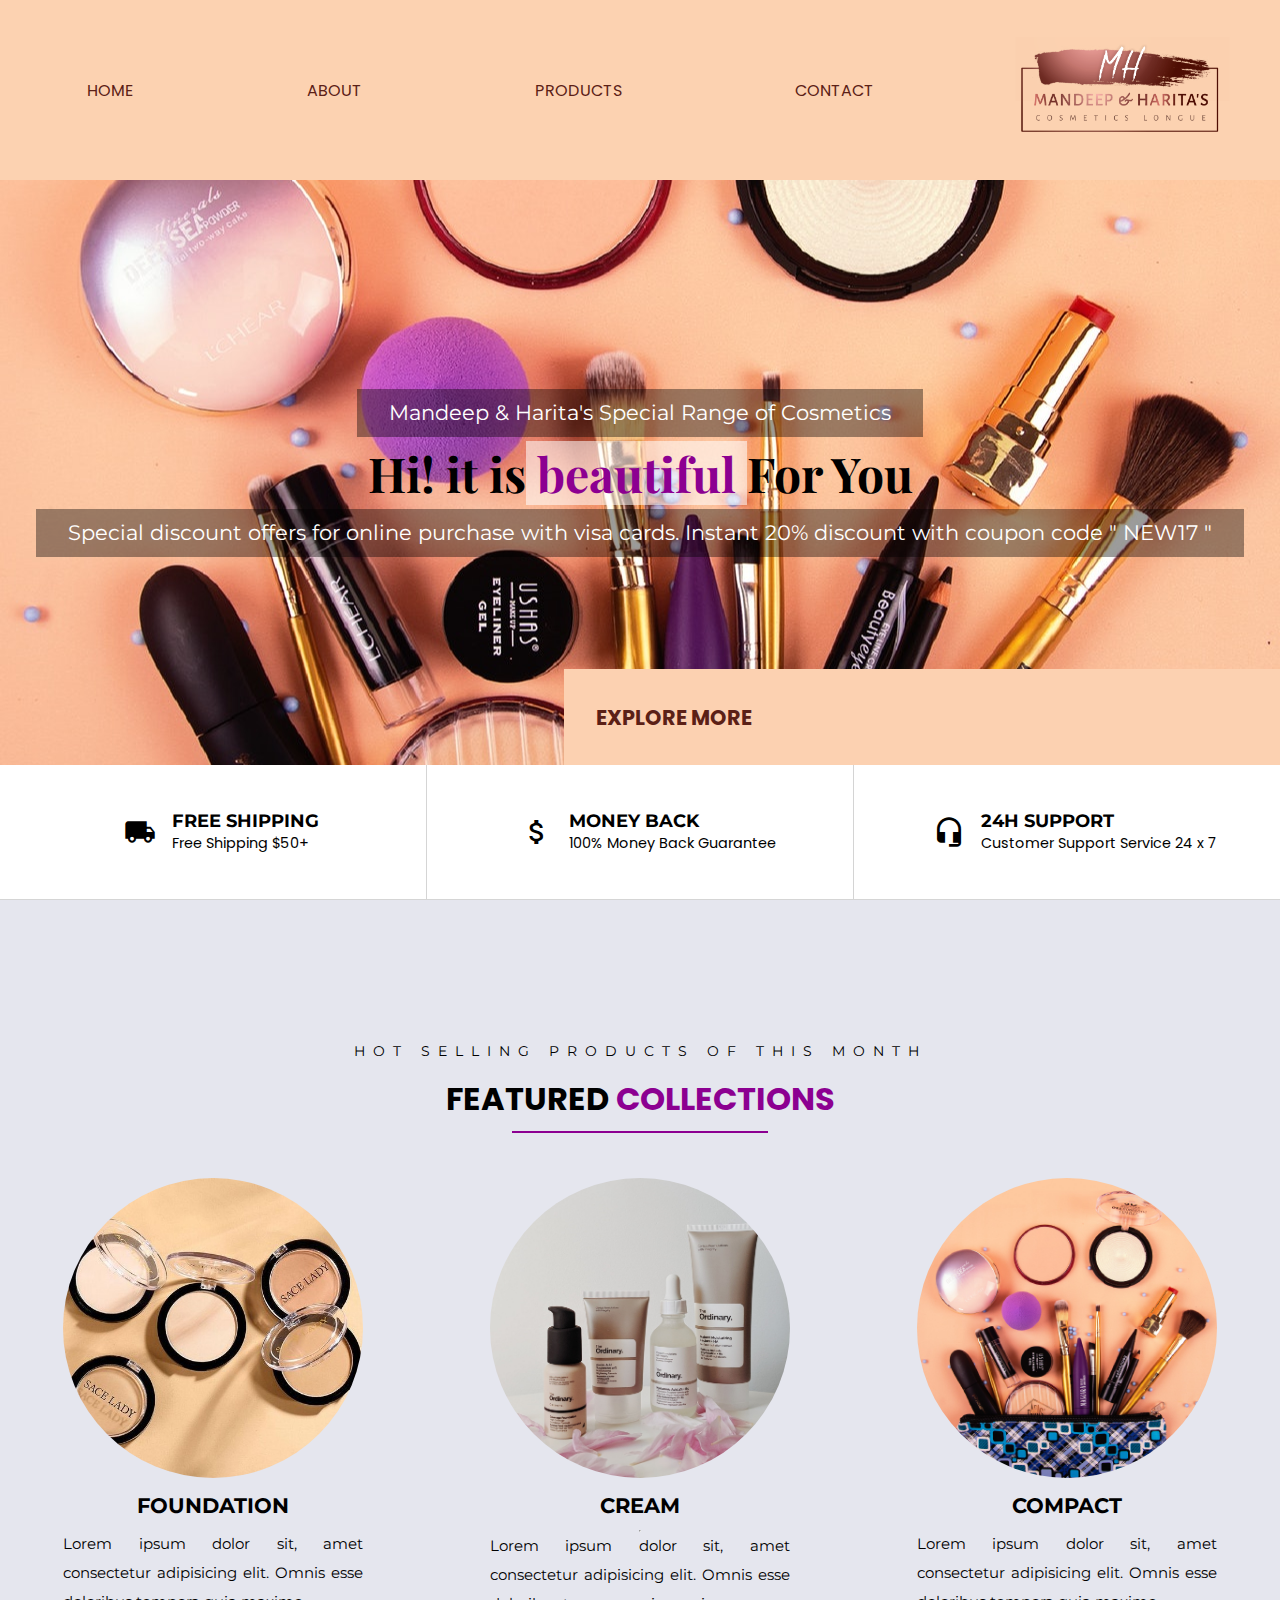
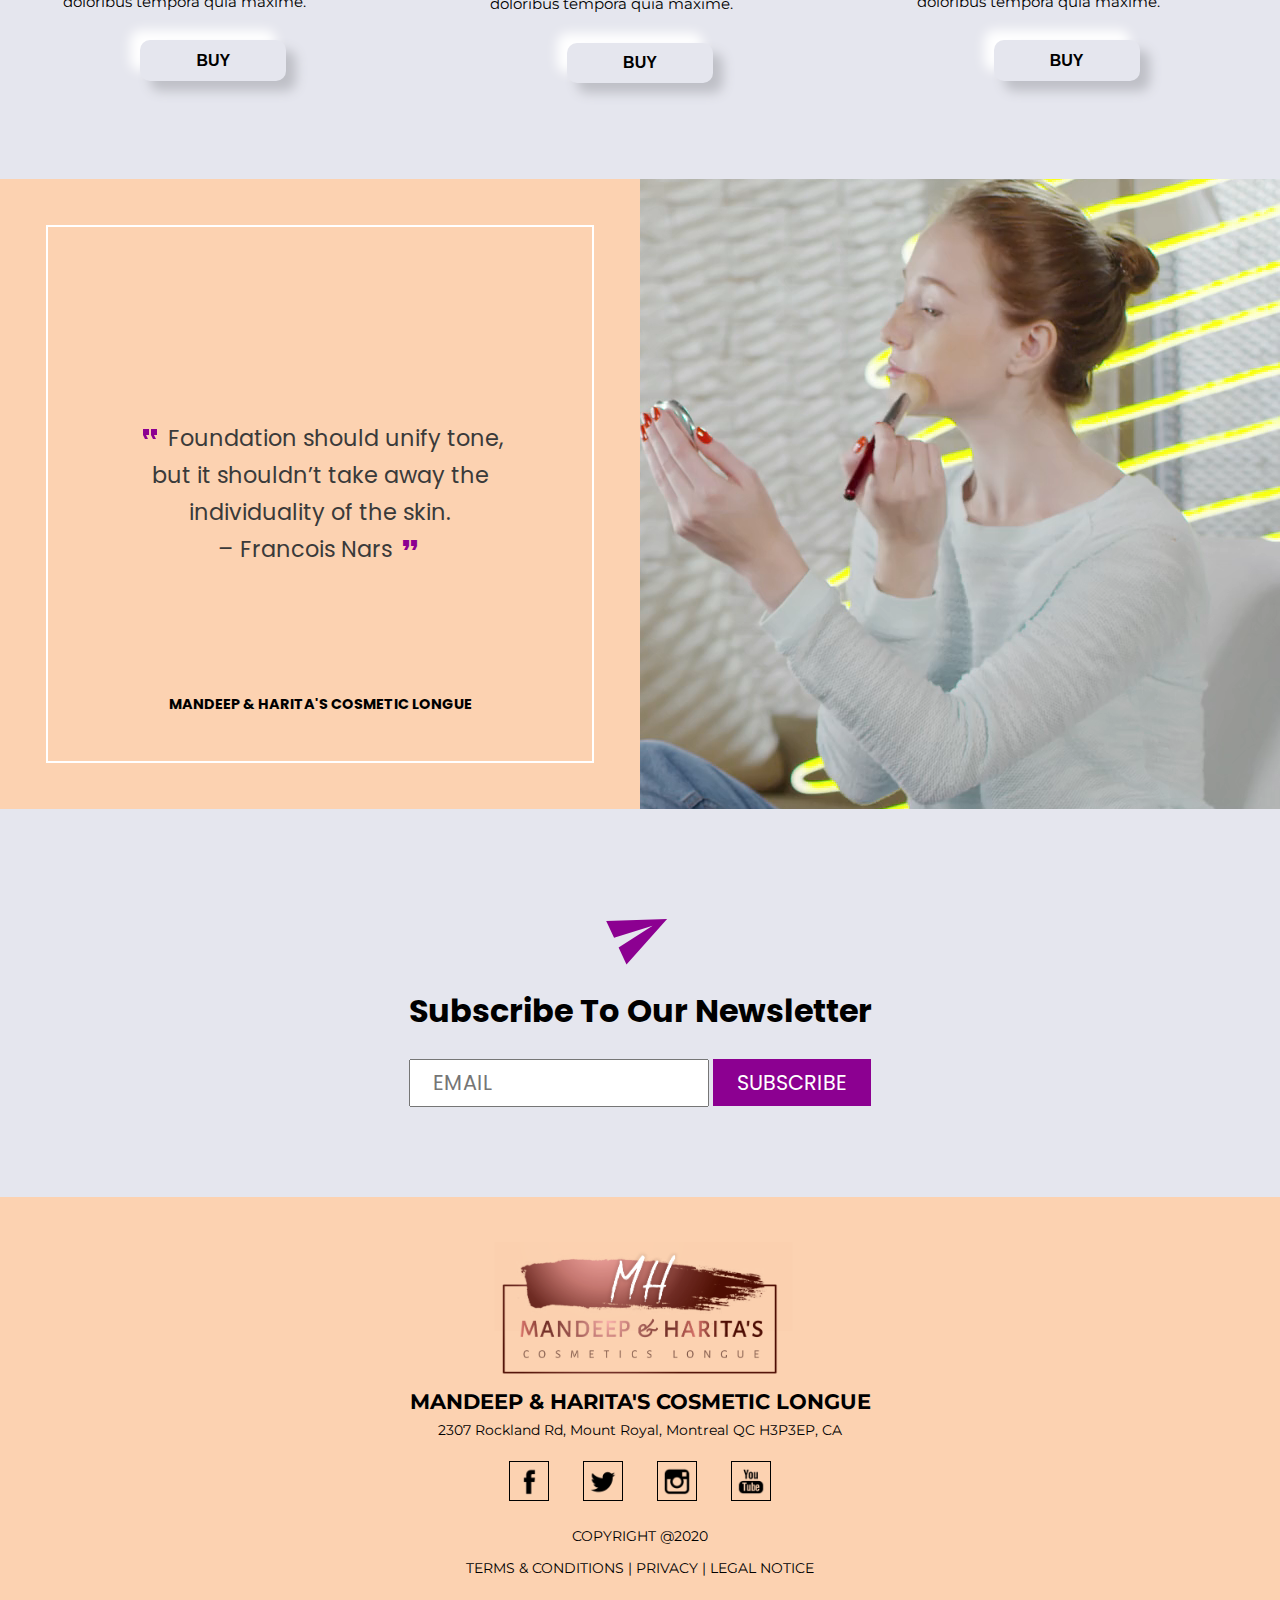
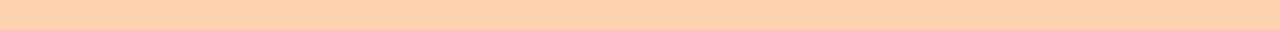
<file: index.html>
<!DOCTYPE html>
<html lang="en">

<head>
    <meta charset="UTF-8">
    <meta name="viewport" content="width=device-width, initial-scale=1.0">
    <meta http-equiv="X-UA-Compatible" content="ie=edge">
    <title>Mandeep & Harita`s WebShop</title>
    <link rel="shortcut icon" href="Images/logo.png" type="image/x-icon">
    <link rel="stylesheet" href="cosmetics-home.css">
    <link rel="stylesheet" href="m-index.css">
    <link href="https://fonts.googleapis.com/icon?family=Material+Icons" rel="stylesheet">
    <link
        href="https://fonts.googleapis.com/css?family=Josefin+Sans|Montserrat|Playfair+Display|Poppins|Raleway&display=swap"
        rel="stylesheet">
</head>

<body>

    <header>
        <!--this is a navbar + logo section -->
        <section class="navbar">
            <div class="navigation">
                <li><a href="#">HOME</a></li>
                <li><a href="about.html">ABOUT</a></li>
                <li><a href="product.html">PRODUCTS</a></li>
                <li><a href="contact.html">CONTACT</a></li>
            </div>
            <div class="logo">
                <img src="Images/logo.png" alt="logo">
            </div>
        </section>
<!--This section includes background image and message on the image & a exlore more button -->
        <section class="banner">
            <!-- image for banner class applied in css url -->
            <div class="bannerMsg">
                <p>Mandeep & Harita's Special Range of Cosmetics</p>
                <h1>Hi! it is<span> beautiful </span>For You</h1>
                <p>Special discount offers for online purchase with visa cards.
                    Instant 20% discount with coupon code " NEW17 "</p>
            </div>
            <div class="explore">
              <a href="product.html"> <h1> Explore More <span class="material-icons"> arrow_right_alt </span> </h1></a>
            </div>

        </section>

<!-- This section includes comapny info -->
        <section class="c-info">

            <div class="box1 box">
                <div class="icon"><span class="material-icons"> local_shipping </span></div>
                <div class="text">
                    <h1>FREE SHIPPING</h1>
                    <p>Free Shipping $50+</p>
                </div>
            </div>

            <div class="box2 box">
                <div class="icon"> <span class="material-icons"> attach_money </span> </div>
                <div class="text">
                    <h1>MONEY BACK</h1>
                    <p>100% Money Back Guarantee</p>
                </div>
            </div>

            <div class="box3 box">
                <div class="icon"> <span class="material-icons"> headset_mic </span> </div>
                <div class="text">
                    <h1>24H SUPPORT</h1>
                    <p>Customer Support Service 24 x 7</p>
                </div>
            </div>

        </section>
    </header>

    <!--Second Section ( Featured Colletions)-->

    <div class="featuredContainer">
        <div class="featuredHeading">
            <p>Hot selling products of this month</p>
            <h1>Featured <span>Collections</span></h1>
            <hr>

        </div>
        <div class="featuredcards">
            <div class="f-card">
                <div class="f-img">
                    <img src="Images/compact1.jpg" alt="foundation">
                </div>
                <div class="f-text">
                    <h1>Foundation</h1>
                    <p>Lorem ipsum dolor sit, amet consectetur adipisicing elit. Omnis esse doloribus tempora quia
                        maxime.</p>
                    <button>Buy</button>
                </div>

            </div>
            <div class="f-card f-card2">
                <div class="f-img">
                    <img src="Images/creams.jpg" alt="cream">
                </div>
                <div class="f-text">
                    <h1>Cream</h1>
                    <hr>
                    <p>Lorem ipsum dolor sit, amet consectetur adipisicing elit. Omnis esse doloribus tempora quia
                        maxime.</p>
                    <button>Buy</button>
                </div>

            </div>
            <div class="f-card">
                <div class="f-img">
                    <img src="Images/compact.jpg" alt="compact">
                </div>
                <div class="f-text">
                    <h1>Compact</h1>
                    <p>Lorem ipsum dolor sit, amet consectetur adipisicing elit. Omnis esse doloribus tempora quia
                        maxime. </p>
                    <button>Buy</button>
                </div>
            </div>
        </div>
    </div>

    <!-- Video section -->

    <div class="video-container">


        <div class="video">
            <video muted="" loop="" autoplay="" src="Images/video.mp4"> </video>
            <div class="text">
                <div class="quote">
                    <p> <span class="material-icons quote-top"> format_quote </span>
                        Foundation should unify tone,<br> but it shouldn’t take away the individuality of the skin.<br> – Francois Nars
                        <span class="material-icons quote-bottom"> format_quote </span></p>
                
                </div>
                   <h5>Mandeep & Harita's Cosmetic Longue</h5>
            </div>
        </div>
    </div>
    <!--Subscription section starts-->

    <div class="subscribe">
        <span class="material-icons">send</span>
        <h1>Subscribe to our newsletter</h1>
        <form>
            <input type="email" name="email" id="email" placeholder="Email" maxlength="16">
            <input type="submit" value="Subscribe" id="submit">
        </form>
    </div>

    <!--Footer section goes herer--->

    <footer>

        <img class="footer-logo" src="Images/logo.png" alt="logo">
        <h2>Mandeep & Harita's Cosmetic Longue</h2>
        <p>2307 Rockland Rd, Mount Royal, Montreal QC H3P3EP, CA</p>
        <div class="media-icons">
            <a href="https://www.facebook.com/"><img src="Images/facebook.png" alt="facebook"></a>
            <a href="https://www.twitter.com/"><img src="Images/twitter.png" alt="twitter"></a>
            <a href="https://www.instagram.com/"><img src="Images/insta.png" alt="insta"></a>
            <a href="https://www.youtube.com/"><img src="Images/youtube.png" alt="youtube"></a>
        </div>
        <p>COPYRIGHT @2020<br>TERMS & CONDITIONS | PRIVACY | LEGAL NOTICE</p>
    </footer>

</body>

</html>
</file>
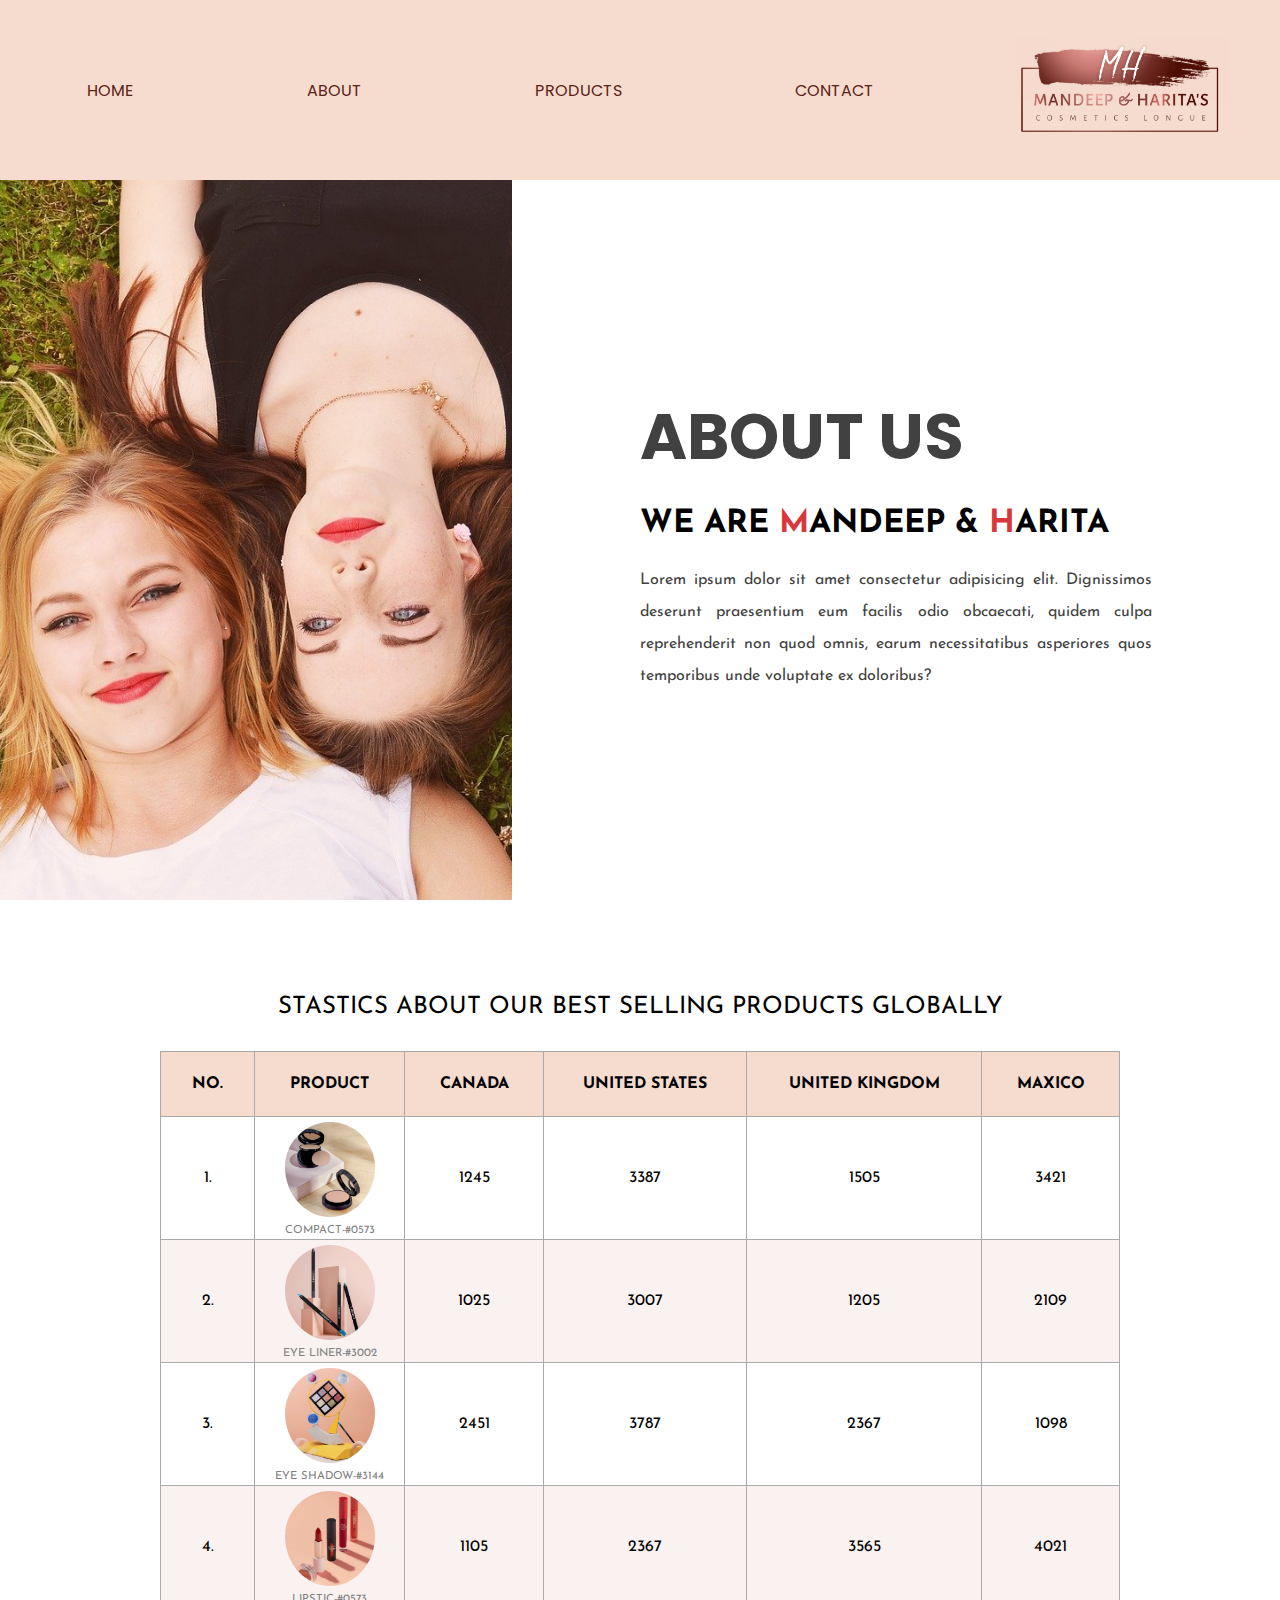
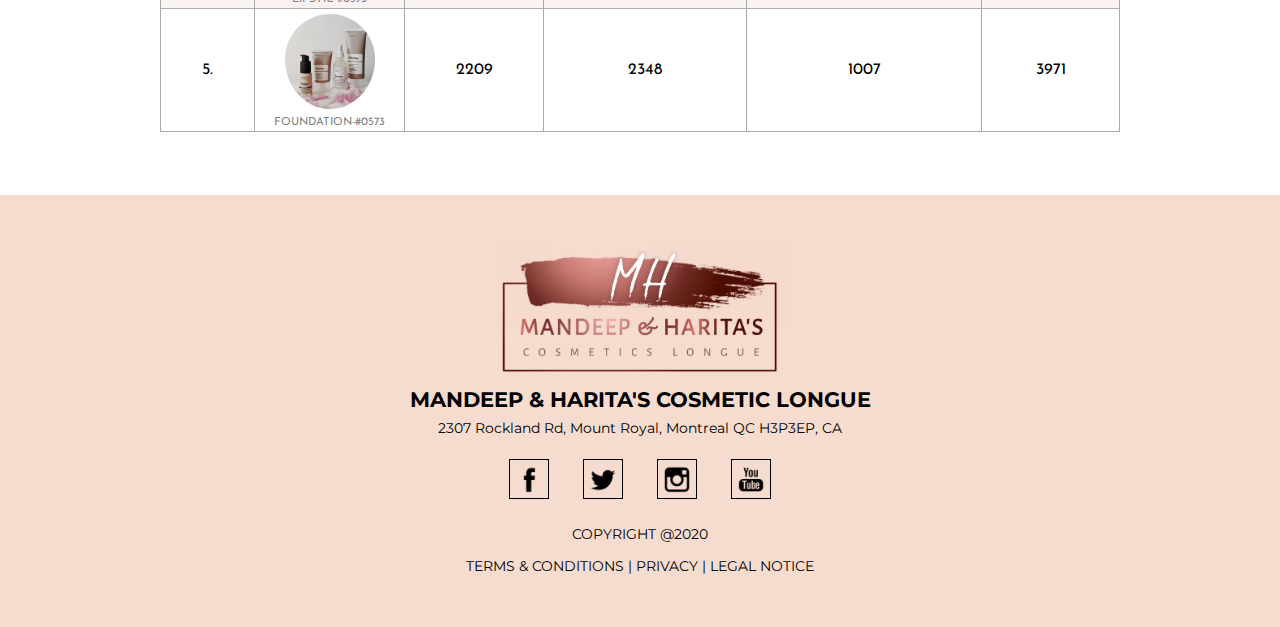
<file: about.html>
<!DOCTYPE html>
<html lang="en">

<head>
    <meta charset="UTF-8">
    <meta name="viewport" content="width=device-width, initial-scale=1.0">
    <meta http-equiv="X-UA-Compatible" content="ie=edge">
    <title>About</title>
    <link rel="stylesheet" href="about.css">
    <link rel="stylesheet" href="m-about.css">
    <link rel="shortcut icon" href="Images/logo.png" type="image/x-icon">
    <link href="https://fonts.googleapis.com/css?family=Josefin+Sans|Montserrat|Playfair+Display|Poppins|Raleway&display=swap" rel="stylesheet">
</head>

<body>
    <header>
        <section class="navbar">
            <div class="navigation">
                <li><a href="index.html">HOME</a></li>
                <li><a href="#">ABOUT</a></li>
                <li><a href="product.html">PRODUCTS</a></li>
                <li><a href="contact.html">CONTACT</a></li>
            </div>
            <div class="logo">
                <img src="Images/logo.png" alt="logo">
            </div>
        </section>
        <div class="about-info">
            <div class="about-img">
                <img src="Images/about1.jpg" alt="about image">

            </div>
            <div class="about-text">
                <h1>About Us</h1>
                <h2>We are <span>M</span>andeep & <span>H</span>arita</h2>
                <p>Lorem ipsum dolor sit amet consectetur adipisicing elit. Dignissimos deserunt praesentium eum facilis
                    odio obcaecati, quidem culpa reprehenderit non quod omnis, earum necessitatibus asperiores quos
                    temporibus unde voluptate ex doloribus?</p>
            </div>
        </div>
    </header>

    <!-- table for about us section  -->
    <table>
        <caption>Stastics about our best selling products globally</caption>
        <!-- 1st row header -->
        <tr>
            <th id="top-lft">No.</th>
            <th>Product</th>
            <th>Canada</th>
            <th>United States</th>
            <th>United Kingdom</th>
            <th id="top-rgt">Maxico</th>
        </tr>
        <!-- 2nd row of data -->
        <tr>
            <td>1.</td>
            <td id="caption-text"><img src="Images/brs5.jpg" alt="Product 1"><br>Compact-#0573</td>
            <td>1245</td>
            <td>3387</td>
            <td>1505</td>
            <td>3421</td>
        </tr>
        <!-- 3rd row of data -->
        <tr>
            <td>2.</td>
            <td id="caption-text"><img src="Images/brs9.jpg" alt="Product 2"><br>Eye Liner-#3002</td>
            <td>1025</td>
            <td>3007</td>
            <td>1205</td>
            <td>2109</td>
        </tr>
        <!-- 4th row of data -->
        <tr>
            <td>3.</td>
            <td id="caption-text"><img src="Images/brs7.jpg" alt="Product 3"><br>Eye Shadow-#3144</td>
            <td>2451</td>
            <td>3787</td>
            <td>2367</td>
            <td>1098</td>
        </tr>
        <!-- 5th row of data -->
        <tr>
            <td>4.</td>
            <td id="caption-text"><img src="Images/lip3.jpg" alt="Product 4"><br>Lipstic-#0573</td>
            <td>1105</td>
            <td>2367</td>
            <td>3565</td>
            <td>4021</td>
        </tr>
        <!-- 6th row of data -->
        <tr>
            <td id="btm-lft">5.</td>
            <td id="caption-text"><img src="Images/creams.jpg" alt="Product 5"><br>Foundation-#0573</td>
            <td>2209</td>
            <td>2348</td>
            <td>1007</td>
            <td id="btm-rgt">3971</td>
        </tr>

    </table>

    <!--Footer section goes herer--->

    <footer>

        <img class="footer-logo" src="Images/logo.png" alt="logo">
        <h2>Mandeep & Harita's Cosmetic Longue</h2>
        <p>2307 Rockland Rd, Mount Royal, Montreal QC H3P3EP, CA</p>
        <div class="media-icons">
            <a href="https://www.facebook.com/"><img src="Images/facebook.png" alt="facebook"></a>
            <a href="https://www.twitter.com/"><img src="Images/twitter.png" alt="twitter"></a>
            <a href="https://www.instagram.com/"><img src="Images/insta.png" alt="insta"></a>
            <a href="https://www.youtube.com/"><img src="Images/youtube.png" alt="youtube"></a>
        </div>
        <p>COPYRIGHT @2020<br>TERMS & CONDITIONS | PRIVACY | LEGAL NOTICE</p>
    </footer>
</body>

</html>
</file>
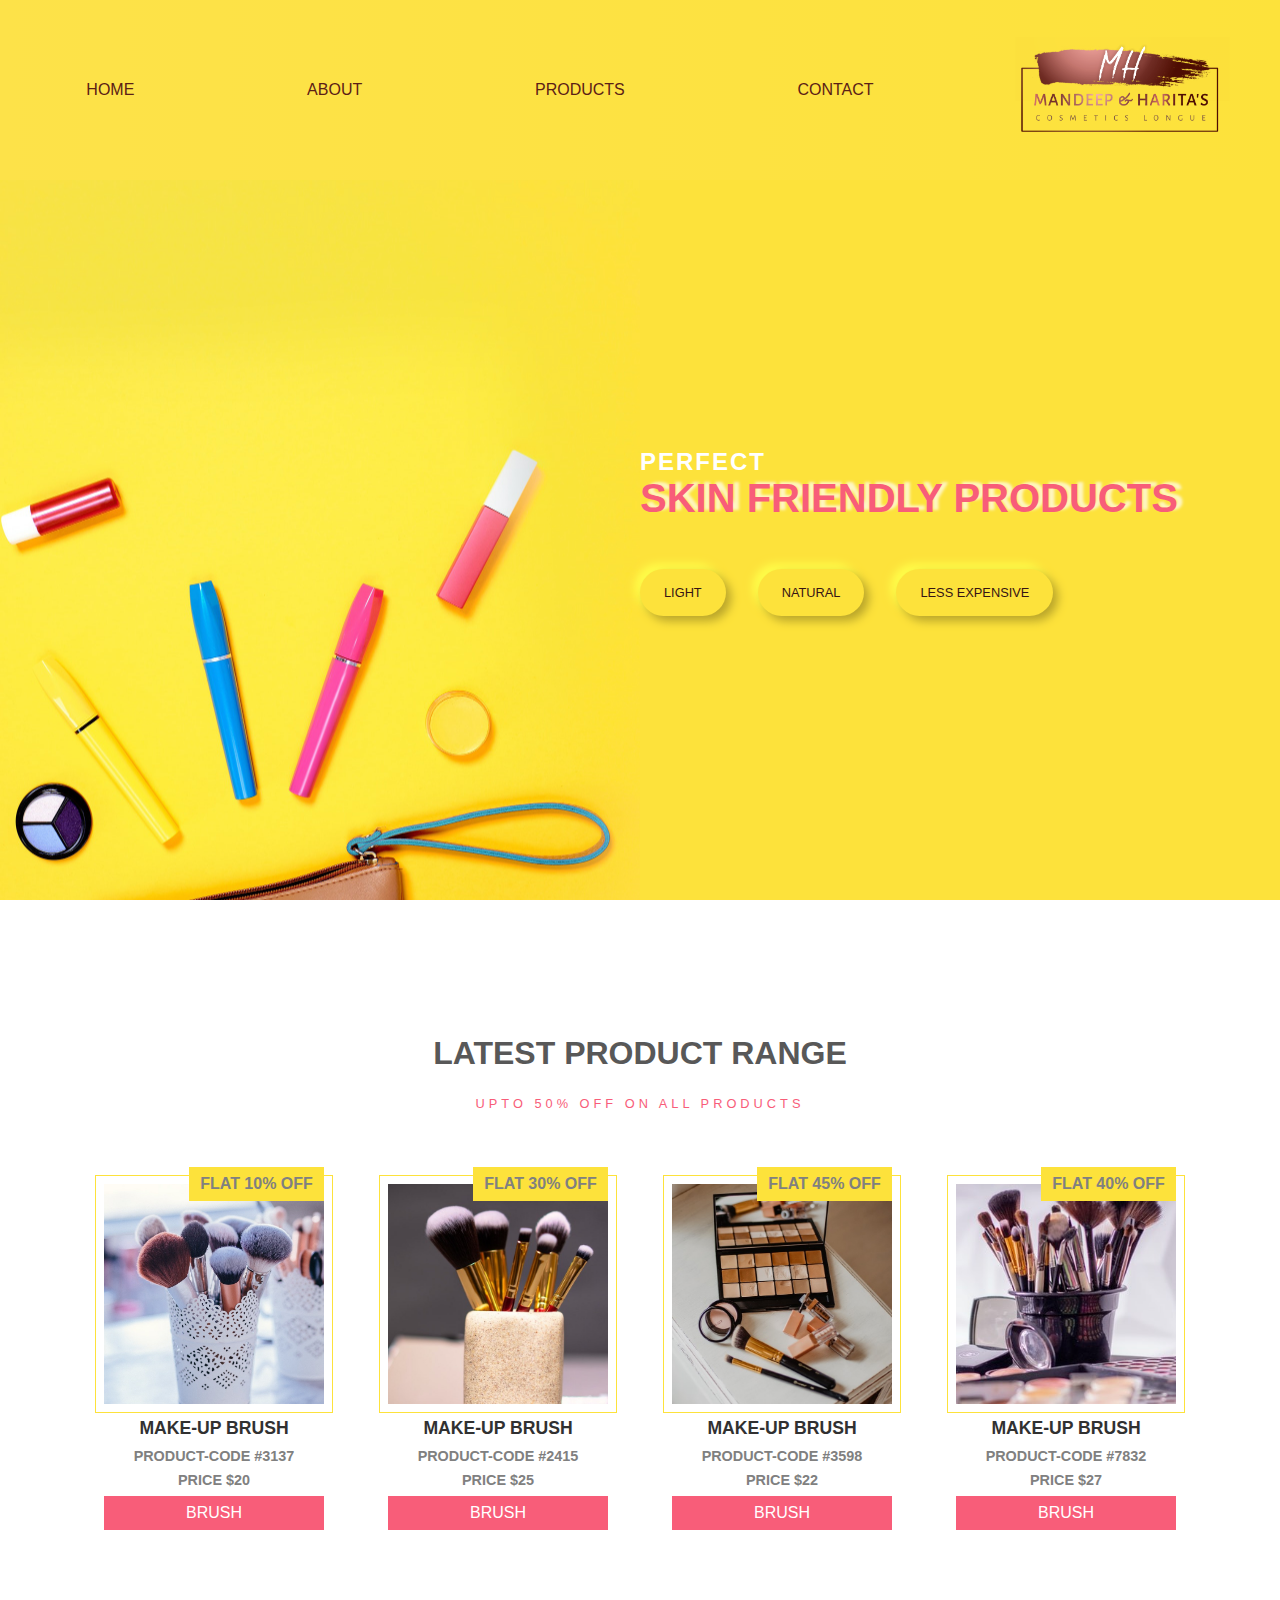
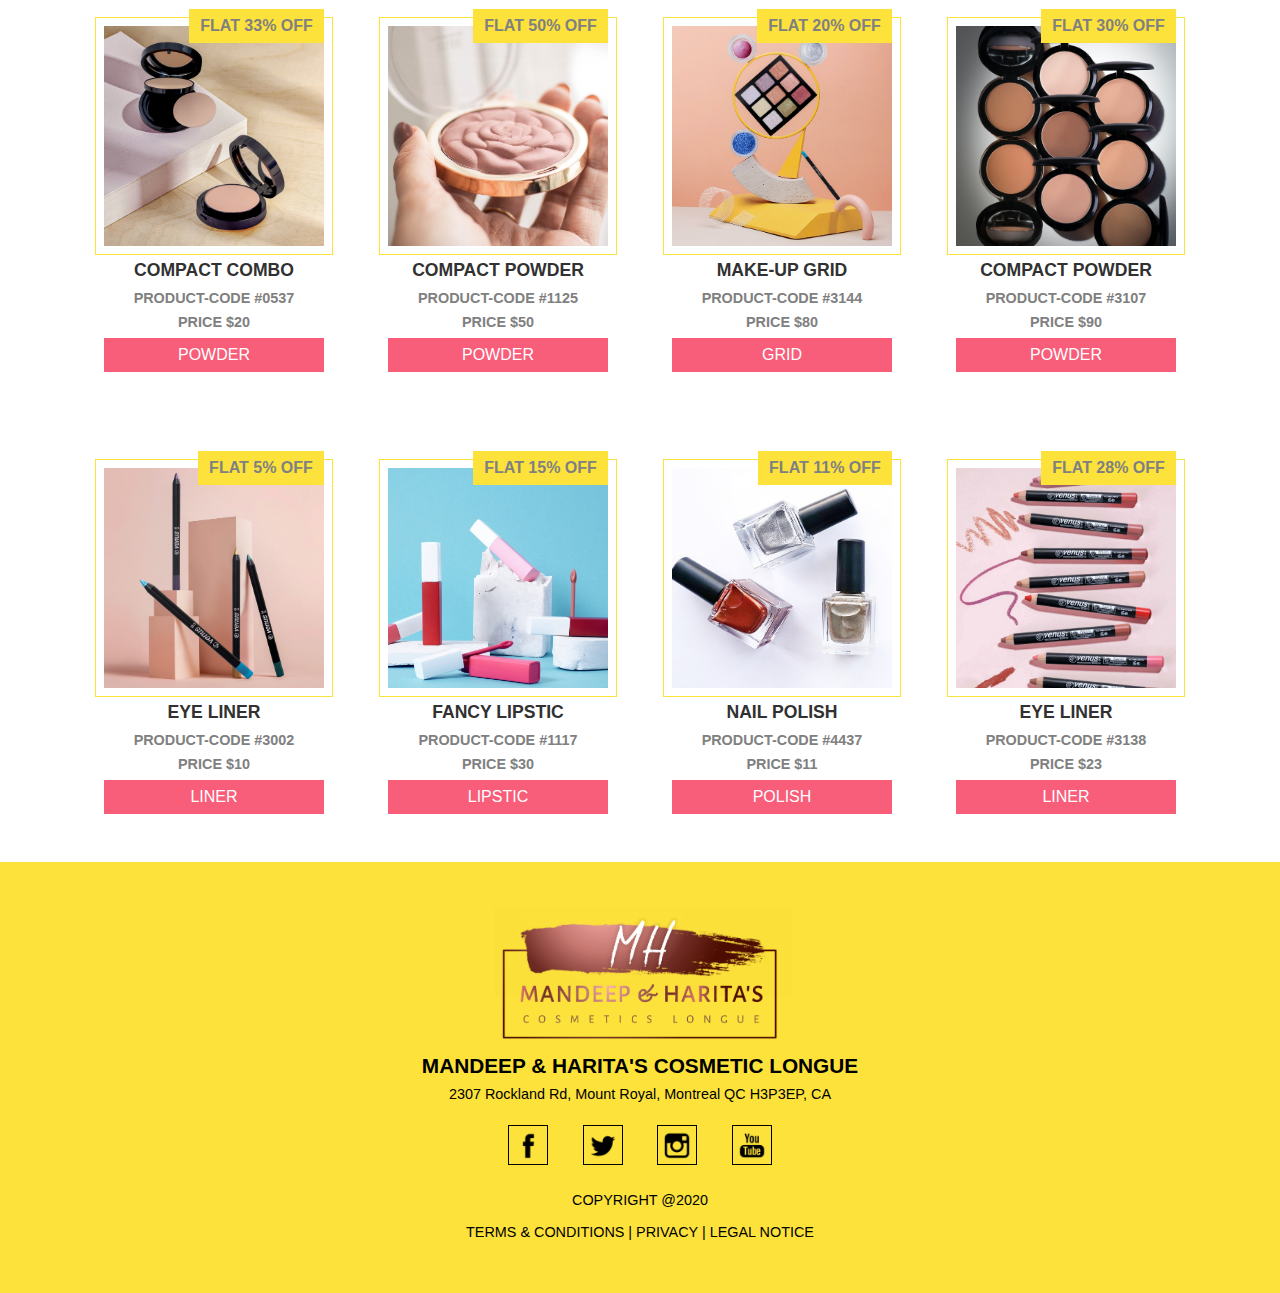
<file: product.html>
<!DOCTYPE html>
<html lang="en">

<head>
    <meta charset="UTF-8">
    <meta name="viewport" content="width=device-width, initial-scale=1.0">
    <meta http-equiv="X-UA-Compatible" content="ie=edge">
    <title>product</title>
    <link rel="stylesheet" href="product.css">
    <link rel="stylesheet" href="m-product.css">
    <link rel="shortcut icon" href="Images/logo.png" type="image/x-icon">
</head>

<body>
    <header>
        <section class="navbar">
            <div class="navigation">
                <li><a href="index.html">HOME</a></li>
                <li><a href="about.html">ABOUT</a></li>
                <li><a href="#">PRODUCTS</a></li>
                <li><a href="contact.html">CONTACT</a></li>
            </div>
            <div class="logo">
                <img src="Images/logo.png" alt="logo">
            </div>
        </section>
    
        <div class="p-banner">
            <div class="p-image">
                <img src="Images/p-banner3.jpg" alt="">
            </div>
            <div class="p-text">
                <h2>Perfect</h2>
                <h1>Skin Friendly Products</h1>
                <div class="banner-button">
                <p>Light </p>
                <p> Natural </p>
                <p> Less Expensive</p>
            </div>

            </div>
        </div>
    </header>

    <!-- product gallery  -->

    <div class="gallery-header">
        <h1>Latest Product Range</h1>
        <p>UPTO 50% off on all products</p>
    </div>


    <div class="product-container">
        <div class="p-card">
            <img src="Images/brs1.jpg" alt="">
            <h1>Make-up Brush</h1>
            <h2>Product-Code #3137</h2>
            <h3>Price $20</h3>
            <h4>FLAT 10% off</h4>
            <p>Brush</p>
        </div>

        <div class="p-card">
            <img src="Images/brs2.jpg" alt="">
            <h1>Make-up Brush</h1>
            <h2>Product-Code #2415</h2>
            <h3>Price $25</h3>
            <h4>Flat 30% off</h4>
            <p>Brush</p>
        </div>

        <div class="p-card">
            <img src="Images/brs3.jpg" alt="">
            <h1>Make-up Brush</h1>
            <h2>Product-Code #3598</h2>
            <h3>Price $22</h3>
            <h4>FLAT 45% off</h4>
            <p>Brush</p>
        </div>

        <div class="p-card">
            <img src="Images/brs4.jpg" alt="">
            <h1>Make-up Brush</h1>
            <h2>Product-Code #7832</h2>
            <h3>Price $27</h3>
            <h4>FLAT 40% off</h4>
            <p>Brush</p>
        </div>

        <div class="p-card">
            <img src="Images/brs5.jpg" alt="">
            <h1>Compact Combo</h1>
            <h2>Product-Code #0537</h2>
            <h3>Price $20</h3>
            <h4>FLAT 33% off</h4>
            <p>Powder</p>
        </div>

        <div class="p-card">
            <img src="Images/brs6.jpg" alt="">
            <h1>Compact Powder</h1>
            <h2>Product-Code #1125</h2>
            <h3>Price $50</h3>
            <h4>FLAT 50% off</h4>
            <p>Powder</p>
        </div>

        <div class="p-card">
            <img src="Images/brs7.jpg" alt="">
            <h1>Make-up Grid</h1>
            <h2>Product-Code #3144</h2>
            <h3>Price $80</h3>
            <h4>FLAT 20% off</h4>
            <p>GRID</p>
        </div>

        <div class="p-card">
            <img src="Images/brs8.jpg" alt="">
            <h1>Compact powder</h1>
            <h2>Product-Code #3107</h2>
            <h3>Price $90</h3>
            <h4>FLAT 30% off</h4>
            <p>powder</p>
        </div>

        <div class="p-card">
            <img src="Images/brs9.jpg" alt="">
            <h1>Eye liner</h1>
            <h2>Product-Code #3002</h2>
            <h3>Price $10</h3>
            <h4>FLAT 5% off</h4>
            <p>Liner</p>
        </div>

        <div class="p-card">
            <img src="Images/brs10.jpg" alt="">
            <h1>Fancy lipstic</h1>
            <h2>Product-Code #1117</h2>
            <h3>Price $30</h3>
            <h4>FLAT 15% off</h4>
            <p>lipstic</p>
        </div>

        <div class="p-card">
            <img src="Images/brs11.jpg" alt="">
            <h1>Nail polish</h1>
            <h2>Product-Code #4437</h2>
            <h3>Price $11</h3>
            <h4>FLAT 11% off</h4>
            <p>Polish</p>
        </div>

        <div class="p-card">
            <img src="Images/brs12.jpg" alt="">
            <h1>Eye Liner</h1>
            <h2>Product-Code #3138</h2>
            <h3>Price $23</h3>
            <h4>FLAT 28% off</h4>
            <p>Liner</p>
        </div>
    </div>

     <!--Footer section goes herer--->

     <footer>

            <img class="footer-logo" src="Images/logo.png" alt="logo">
            <h2>Mandeep & Harita's Cosmetic Longue</h2>
            <p>2307 Rockland Rd, Mount Royal, Montreal QC H3P3EP, CA</p>
            <div class="media-icons">
                <a href="https://www.facebook.com/"><img src="Images/facebook.png" alt="facebook"></a>
                <a href="https://www.twitter.com/"><img src="Images/twitter.png" alt="twitter"></a>
                <a href="https://www.instagram.com/"><img src="Images/insta.png" alt="insta"></a>
                <a href="https://www.youtube.com/"><img src="Images/youtube.png" alt="youtube"></a>
            </div>
            <p>COPYRIGHT @2020<br>TERMS & CONDITIONS | PRIVACY | LEGAL NOTICE</p>
        </footer>

</body>

</html>
</file>
<file: cosmetics-home.css>
* {
    padding: 0;
    margin: 0;
    box-sizing: border-box;
}

body {
    background-color: #E5E6EE;
}

/*css for navbar and logo*/

header {
    width: 100%;
    height: 100vh;
}

.navbar {
    width: 100%;
    height: 20vh;
    background-color: #fcd2b1;
    display: flex;
}

.navigation {
    display: flex;
    width: 75%;
    justify-content: space-around;
    align-items: center;
    font-family: 'Poppins', sans-serif;
}

.navigation li {
    list-style: none;
}

.navigation li a {
    text-decoration: none;
    font-size: 1rem;
    color: #5b2016;
}

.logo {
    width: 25%;
    display: flex;
    justify-content: center;
    align-items: center;
}

.logo img {
    width: 72%;
    height: auto;
}

/*banner css goes here*/

.banner {
    width: 100%;
    height: 65vh;
    background-image: url(Images/banner.jpg);
    background-size: cover;
    background-position: center;
    position: relative;
}

.bannerMsg {
    height: 100%;
    display: flex;
    align-items: center;
    text-align: center;
    justify-content: center;
    flex-direction: column;
    background-color: rgba(255, 255, 255, 0);

}

.bannerMsg h1 {
    font-family: 'Playfair Display', serif;
    line-height: 4.5rem;
    font-size: 3rem;

}

.bannerMsg p {
    font-family: 'Montserrat', sans-serif;
    font-size: 1.3rem;
    line-height: 3rem;
    color: rgb(255, 255, 255);
    background: rgba(0, 0, 0, 0.39);
    padding: 0 2rem 0 2rem;
}

.bannerMsg span {
    color: #8c0091;
    background-color: rgba(255, 255, 255, 0.55);

}

.explore {
    position: absolute;
    right: 0;
    bottom: 0;
    font-family: 'poppins', sans-serif;
    text-transform: uppercase;
    background: #fcd1b1;
    padding: 2rem;
}

.explore a {
    text-decoration: none;
}

.explore h1 {
    display: flex;
    justify-content: center;
    align-items: center;
    font-size: 1.3rem;
    color: #5b2016;
}

.explore .material-icons {
    font-size: 2rem;
    padding: 0 0 0 1rem;
    color: #5b2016;

}

/*C-info css goes here */
.c-info {
    width: 100%;
    height: 15vh;
    display: flex;
    font-family: 'Poppins', sans-serif;
    background-color: white;
    border-bottom: 1px solid rgba(128, 128, 128, 0.329);

}

.c-info span {
    font-size: 2rem;
    padding: 1rem;
}

.box {
    display: flex;
    justify-content: center;
    align-items: center;

}

.box h1 {
    font-size: 1.1rem;
    font-family: 'Montserrat', sans-serif;
}

.box p {
    font-size: .9rem;
    line-height: 1.5rem;
}

.box1 {
    flex: 1;

}

.box2 {
    flex: 1;
    border-left: 1px solid rgba(128, 128, 128, 0.322);
    border-right: 1px solid rgba(128, 128, 128, 0.329);
}

.box3 {
    flex: 1;
}

/* section 2*/
.featuredContainer {
    width: 100%;
    margin-top: 15vh;
    /* seperates ection and section 2*/
}

.featuredHeading {
    width: 100%;

}

.featuredHeading p {
    font-size: 0.9rem;
    font-family: 'Montserrat', sans-serif;
    text-align: center;
    text-transform: uppercase;
    letter-spacing: 8px;
    line-height: 2rem;

}

.featuredHeading h1 {
    font-family: 'Poppins', sans-serif;
    font-size: 2rem;
    text-align: center;
    text-transform: uppercase;
    line-height: 4rem;
}

.featuredcards {
    display: flex;
    margin-top: 5vh;
    justify-content: space-around;

}

.f-card {
    max-width: 300px;
}



.f-img img {
    width: 100%;
    height: 100%;
    border-radius: 50%;
}

.f-text {
    display: flex;
    justify-content: center;
    align-items: center;
    flex-direction: column;
    text-align: justify;
    font-family: 'Montserrat', sans-serif;

}

.f-text h1 {
    font-size: 1.3rem;
    text-transform: uppercase;
    line-height: 3rem;
    text-align: center;
}

.f-text p {
    font-size: .95rem;
    line-height: 1.8rem;
}

.f-text button {
    font-size: 1rem;
    text-transform: uppercase;
    padding: .7rem 3.5rem;
    margin: 1.5rem;
    /* border: 2px solid black; */
    /* border-radius: 2rem; */
    font-weight: bold;
    border: none;
    border-radius: 10px;
    background: #e5e6ee;
    box-shadow: 10px 10px 12px #bebfc6, -10px -10px 12px #ffffff;
    transition: box-shadow 1s;
}

.f-text button:hover {
    box-shadow: inset 10px 10px 12px #bebfc6, inset -10px -10px 12px #ffffff;

}

.featuredHeading hr {
    width: 20%;
    margin: 0 auto;
    border: .5px solid #8c0091;
}

.featuredHeading span {
    color: #8c0091;
}

/* video container & text */
.video-container {
    width: 100%;
    height: 70vh;
    margin: 8vh 0;
    position: relative;

}

.video {
    width: 100%;
    height: 100%;
    position: relative;
}

video {
    width: 100%;
    height: 100%;
    object-fit: cover;
}

.video .text {
    position: absolute;
    height: 100%;
    width: 50%;
    top: 0;
    background-color: #fcd2b1;
    outline: 2px solid white;
    outline-offset: -3rem;
}

.quote {
    display: flex;
    width: 100%;
    height: 100%;
    justify-content: center;
    align-items: center;
    flex-direction: column;

}

.quote p {
    width: 60%;
    font-family: 'Poppins', sans-serif;
    /* font-family:  'Montserrat', sans-serif; */
    font-size: 1.4rem;
    text-align: center;
    color: rgb(58, 58, 58);
    line-height: 2.3rem;
}

.quote-top {
    transform: rotateY(180deg);
}

.quote p span {
    color: #8c0091;

}

.video .text h5 {
    position: absolute;
    bottom: 15%;
    width: 100%;
    text-align: center;
    font-family: 'Poppins', sans-serif;
    text-transform: uppercase;
    font-size: .9rem;
}

/* newsletter goes here */
.subscribe {
    margin: 10vh 0;
    display: flex;
    flex-direction: column;
    align-items: center;
    justify-content: center;
}

.subscribe .material-icons {
    font-size: 4rem;
    color: #8c0091;
    /* color:#5f231a; */
    transform: rotate(-25deg);
}

.subscribe h1 {
    font-family: 'Poppins', sans-serif;
    text-transform: capitalize;
    font-size: 2rem;
    line-height: 6rem;
}

.subscribe #email {
    width: 300px;
    padding: .4rem 1.4rem;
    text-transform: uppercase;
    font-size: 1.3rem;
    font-family: 'Poppins', sans-serif;
}

.subscribe #submit {
    padding: .5rem 1.5rem;
    text-transform: uppercase;
    background-color: #8c0091;
    /* background-color: #5f231a; */
    color: white;
    border: none;
    font-size: 1.3rem;
    font-family: 'Poppins', sans-serif;
}

/* footer goes here */

footer {
    background-color: #fcd2b1;
    display: flex;
    flex-direction: column;
    align-items: center;
    justify-content: center;
    width: 100%;
    font-family: 'Montserrat', sans-serif;
    padding-bottom: 5vh;
}

.footer-logo {
    width: 25%;
    margin-top: 5vh;
}

footer h2 {

    text-align: center;
    text-transform: uppercase;
    font-size: 1.3rem;

}

footer p {

    font-size: .9rem;
    line-height: 2rem;
    text-align: center;
}

footer .media-icons img {
    width: 40px;

    border: 1px solid black;
    padding: 5px;
    margin: 15px;

}
</file>
<file: m-index.css>
@media screen and (max-width: 768px){

/* navbar modifications */

.navbar 
    {
        height : 10vh;
    }

    .navigation li a {
        font-size: .8rem;
    }

    .banner{
        height: 75vh;
    }

    .bannerMsg h1{
        font-size: 2rem;
    }

    .bannerMsg p{
        font-size: .8rem;
    }

    .explore {
        padding : 1rem;
    }

    .explore h1 {
        font-size: .9rem;
    }
/* c- info */
    .box h1{
        font-size: .9rem;
    }

    .box p{
        font-size: .5rem;
    }

    /* section 2 manipulations */

    .featuredContainer {
        margin-top: 10vh;
    }

    .featuredHeading p{
        font-size: .7rem;
    }

    .featuredcards {
        flex-direction: column;
    align-items: center;
    }

    .featuredHeading h1{
        font-size: 1.5rem;
    }

    /* video section */

    .video-container{
        height: 40vh;
    }

    .video .text{
        outline-offset: -2rem; 
    }

    .quote p{
        font-size: .9rem;
    }

    .video .text h5{
        font-size: .7rem;
    }
    /* newsletter modification */

    .subscribe{
        margin:5vh 0;
    }

    .subscribe .material-icons {
        font-size: 2.5rem;
    }
    .subscribe h1 {
        font-size: 1.5rem;
    }
    .subscribe #email {
        font-size: .9rem;
    }
    .subscribe #submit{
        font-size:.9rem;
    }

    /* footer modification */

    .footer-logo{
        width:30%;
    }
footer h2{
    font-size:1rem;
}
footer p{
    font-size: .7rem;
    line-height: 1.3rem;
}
footer .media-icons img{
    width:30px;
    padding:3px;
}
}
/* Media query on 976px */

@media screen and (max-width: 976px){

    /* navbar modifications */
    
    .navbar 
        {
            height : 15vh;
        }
    
        .navigation li a {
            font-size: .9rem;
        }
        .banner{
            height: 70vh;
        }
    
        .bannerMsg h1{
            font-size: 2.4rem;
        }
    
        .bannerMsg p{
            font-size: .9rem;
        }
    
        .explore {
            padding : 1.3rem;
        }
    
        .explore h1 {
            font-size: 1rem;
        }
        /* c info */
        .box h1{
            font-size: 1rem;
        }
    
        .box p{
            font-size: .7rem;
        }

        
    /* section 2 manipulations */

    .featuredContainer {
        margin-top: 12vh;
    }

    .featuredHeading p{
        font-size: .8rem;
    }

    .featuredHeading h1{
        font-size: 1.7rem;
    }
    .f-card{
        max-width:270px;
    }
    .f-text h1{
        font-size: 1.1rem;
        line-height: 2.5rem;
    }
    .f-text p{
        font-size:.85rem;
        line-height: 1.6rem;
    }
    .f-text button{
        font-size: .8rem;
    }
     /* video section */

     .video-container{
        height: 55vh;
    }

    .video .text{
        outline-offset: -2.4rem; 
    }

    .quote p{
        font-size: 1.2rem;
    }

    .video .text h5{
        font-size: .8rem;
    }
    /* newsletter modification */

    .subscribe{
        margin:7vh 0;
    }

    .subscribe .material-icons {
        font-size: 3rem;
    }
    .subscribe h1 {
        font-size: 1.7rem;
    }
    .subscribe #email {
        font-size: 1rem;
    }
    .subscribe #submit{
        font-size:1rem;
    }

    /* footer modification */

    .footer-logo{
        width:30%;
    }
footer h2{
    font-size:1.1rem;
}
footer p{
    font-size: .75rem;
    line-height: 1.4rem;
}
footer .media-icons img{
    width:35px;
    padding:3.5px;
}

    }
</file>
<file: about.css>
* {
    margin: 0;
    padding: 0;
    box-sizing: border-box;
}

header {
    width: 100%;
    height: 100vh;
}

.navbar {
    width: 100%;
    height: 20vh;
    /* background-color: #fcd2b1; */
    background-color: #f6dccf;
    display: flex;
}

.navigation {
    display: flex;
    width: 75%;
    justify-content: space-around;
    align-items: center;
    font-family: 'Poppins', sans-serif;
}

.navigation li {
    list-style: none;
}

.navigation li a {
    text-decoration: none;
    font-size: 1rem;
    color: #5b2016;
}

.logo {
    width: 25%;
    display: flex;
    justify-content: center;
    align-items: center;
}

.logo img {
    width: 72%;
    height: auto;
}

/* about information with text */

.about-info {
    width: 100%;
    height: 80vh;
    display: flex;
}

.about-img {
    width: 40%;
    height: 100%;
}

.about-img img {
    width: 100%;
    height: 100%;
    object-fit: cover;
}

.about-text {
    width: 60%;
    height: 100%;
    display: flex;
    justify-content: center;
    flex-direction: column;
    padding: 10%;
}

.about-text h1 {
    font-family: 'Poppins', sans-serif;
    font-size: 4rem;
    color: rgb(65, 65, 65);
    text-transform: uppercase;
}

.about-text h2 {
    /* font-family: 'Playfair Display', serif; */
    /* font-family: 'Montserrat', sans-serif; */
    font-family: 'Josefin Sans', sans-serif;
    text-transform: uppercase;
    font-size: 2rem;
    line-height: 5rem;
    /* color: #8c0091; */
}

.about-text p {
    font-family: 'Josefin Sans', sans-serif;
    font-size: 1rem;
    line-height: 2rem;
    text-align: justify;
    color: rgb(65, 65, 65);
}

.about-text span {
    /* color: #8c0091; */
    color: #d7383d;
}

/* css style for table goes here  */

caption {
    font-size: 1.5rem;
    margin: 2rem 0;
}

table {
    width: 75%;
    margin: 7vh auto;
    font-family: 'Josefin Sans', sans-serif;
    text-transform: uppercase;
}

th {
    padding: 1.5rem;
}

table,
tr,
th,
td {
    border: 1px solid rgb(170, 170, 170);
    border-collapse: collapse;
    text-align: center;
}

#caption-text {
    font-size: .7rem;
    line-height: 1rem;
    color: gray;
}

table tr td img {
    width: 100px;
    height: 100px;
    object-fit: cover;
    border-radius: 50%;
    padding: 5px 5px 0 5px;
}

tr:nth-child(odd) {
    background-color: #faf1f1;
}

th {
    background-color: #f6dccf;
}

/* footer goes here */

footer {
    background-color: #f6dccf;
    display: flex;
    flex-direction: column;
    align-items: center;
    justify-content: center;
    width: 100%;
    font-family: 'Montserrat', sans-serif;
    padding-bottom: 5vh;
}

.footer-logo {
    width: 25%;
    margin-top: 5vh;
}

footer h2 {
    text-align: center;
    text-transform: uppercase;
    font-size: 1.3rem;
}

footer p {
    font-size: .9rem;
    line-height: 2rem;
    text-align: center;
}

footer .media-icons img {
    width: 40px;
    border: 1px solid black;
    padding: 5px;
    margin: 15px;
}
</file>
<file: m-about.css>
@media screen and (max-width: 768px) {

    /* navbar modifications */
    .navbar {
        height: 10vh;
    }

    .navigation li a {
        font-size: .8rem;
    }

    /* about image with text */

    .about-info {
        width: 100%;
        flex-direction: column;
        justify-content: center;
        align-items: center;
    }

    .about-img {
        width: 100%;
    }

    .about-text {
        width: 100%;
        order: -1;
    }

    .about-text h1 {
        font-size: 2.5rem;
    }

    .about-text h2 {
        font-size: 1.3rem;
        line-height: 2.5rem;
    }

    /* table  modification */
    caption {
        font-size: 1rem;
    }

    table {
        margin: 0 auto;
    }

    /* footer modification */

    footer {
        margin-top: 1vh;
    }

    .footer-logo {
        width: 30%;
    }

    footer h2 {
        font-size: 1rem;
    }

    footer p {
        font-size: .7rem;
        line-height: 1.3rem;
    }

    footer .media-icons img {
        width: 30px;
        padding: 3px;
    }

}

@media screen and (max-width: 976px) {

    /* navbar modifications */

    .navbar {
        height: 15vh;
    }

    .navigation li a {
        font-size: .9rem;
    }

    /* about info with text */
    .about-info {
        height: 60vh;
    }

    .about-img {
        width: 50%;
    }
    .about-text {
        width: 50%;
        padding: 5%;
    }

    .about-text h1 {
        font-size: 3rem;
    }

    .about-text h2 {
        font-size: 1.5rem;
        line-height: 3rem;
    }

    .about-text p {
        font-size: .9rem;
        line-height: 1.5rem;
    }

    /* table  modification */
    caption {
        font-size: 1.4rem;
        margin-top: -30%;
    }

    /* footer modification */
    footer {
        margin-top: 10vh;
        padding-bottom: 2vh;
    }

    .footer-logo {
        width: 30%;
    }

    footer h2 {
        font-size: 1.1rem;
    }

    footer p {
        font-size: .75rem;
        line-height: 1.4rem;
    }

    footer .media-icons img {
        width: 35px;
        padding: 3.5px;
    }
}
</file>
<file: product.css>
* {
    margin: 0;
    padding: 0;
    box-sizing: border-box;
}

header {
    width: 100%;
    height: 100vh;
}

.navbar {
    width: 100%;
    height: 20vh;
    background: linear-gradient(to right, #fde249, #fde246, #fde242, #fde23f, #fde23b);
    display: flex;
}

.navigation {
    display: flex;
    width: 75%;
    justify-content: space-around;
    align-items: center;
    font-family: 'Poppins', sans-serif;
}

.navigation li {
    list-style: none;
}

.navigation li a {
    text-decoration: none;
    font-size: 1rem;
    color: #5b2016;
}

.logo {
    width: 25%;
    display: flex;
    justify-content: center;
    align-items: center;
}

.logo img {
    width: 72%;
    height: auto;
}


/* banner image style goes  here  */

.p-banner {
    display: flex;
    height: 80vh;
    width: 100%;
}

.p-image {
    width: 50%;
    height: 100%;
}

.p-image img {
    width: 100%;
    height: 100%;
    object-fit: cover;
}

.p-text {
    width: 50%;
    height: 100%;
    background: #fde23b;
    display: flex;
    flex-direction: column;
    justify-content: center;
    /* align-items: center; */
}

.p-text h2 {
    font-family: 'Montserrat', sans-serif;
    font-size: 1.5rem;
    text-transform: uppercase;
    letter-spacing: 2px;
    color: white;
}

.p-text h1 {
    font-family: 'Poppins', sans-serif;
    font-size: 2.5rem;
    text-transform: uppercase;
    color: #f85d79;
    line-height: rem;
    text-shadow: 6px -2px 3px rgba(255, 255, 255, 0.7);
}

.p-text .banner-button {
    display: flex;
    margin-top: 2rem;
}

.p-text .banner-button p {
    font-family: 'Poppins', sans-serif;
    margin: 1rem 2rem 1rem 0rem;
    padding: 1rem 1.5rem;
    font-size: .8rem;
    color : #361414;
    text-transform: uppercase;
    border-radius: 26px;
    background: #fde23b;
    border-radius: 26px;
    background: #fde23b;
    transition: box-shadow 1s;
    box-shadow: 5px 5px 10px #b9a52b, -5px -5px 10px #ffff4b;
    
}

.p-text .banner-button p:hover {
box-shadow: inset 5px 5px 10px #b9a52b,  inset -5px -5px 10px #ffff4b;
}

/* product gallery  */

.gallery-header {
    width : 100%;
    text-align: center;
    font-family: 'Poppins', sans-serif;
    margin-top : 15vh;

}

.gallery-header h1 {
    font-size : 2rem;
    text-transform: uppercase;
     color : rgb(88, 88, 88);
}

.gallery-header p  {
    text-transform: uppercase;
    color: #f85d79;
    font-size : .8rem;
    line-height: 4rem;
    letter-spacing: 4px;
    
}

.product-container {
    display: flex;
    justify-content: center;
    flex-wrap: wrap;
}

.p-card {
   position: relative;
   text-transform: uppercase;
   font-family: 'Poppins', sans-serif;
   margin :3rem 2rem;
   text-align: center;
   color : grey;
   
}

.p-card img {
width : 220px;
height: 220px;
object-fit: cover;
outline: 1px solid #fde23b;
outline-offset: .5rem;
transition: outline 1s;

}

.p-card:hover img {
 outline: 1px solid #f85d79;
}
.p-card:hover h4{
    background: #f85d79;
    color: white;
}

.p-card:hover p{
    background-color: #fde23b;
}

.p-card h1 {
 font-family: 'Montserrat', sans-serif;
font-size : 1.1rem;
line-height: 2.5rem;
color: rgb(49, 49, 49);


}
.p-card h2 {
    font-size : .9rem;

}

.p-card h3 {
    font-size : .9rem;
    line-height: 2rem;
}

.p-card h4 {
    position: absolute;
    top: 0;
    right : 0;
    transform: translateY(-50%);
    background : #fde23b;
    padding : .5rem .7rem;
    transition: background-color 1s;
}

.p-card p {
      background: #f85d79;
      padding : .5rem .7rem;
    color : white;
    transition: background-color 1s;

}

/* footer goes here */

footer {
    background-color: #fde23b;
    display: flex;
    flex-direction: column;
    align-items: center;
    justify-content: center;
    width: 100%;
    font-family: 'Montserrat', sans-serif;
    padding-bottom: 5vh;
}

.footer-logo {
    width: 25%;
    margin-top: 5vh;
}

footer h2 {

    text-align: center;
    text-transform: uppercase;
    font-size: 1.3rem;

}

footer p {

    font-size: .9rem;
    line-height: 2rem;
    text-align: center;
}

footer .media-icons img {
    width: 40px;

    border: 1px solid black;
    padding: 5px;
    margin: 15px;

}
</file>
<file: m-product.css>
@media screen and (max-width: 768px) {

    /* navbar modifications */

    .navbar {
        height: 10vh;
    }

    .navigation li a {
        font-size: .8rem;
    }
    /* banner image and text modification */
.p-banner{
    flex-direction: column;
    height: 90vh;
}
.p-image{
    width:100%;
    height:45vh;
}
.p-text{
    width:100%;
    order:-1;
    height:45vh;
   align-items: center; 
}
/* product gallery modication */
.gallery-header{
    margin-top:10vh;
}


/* footer modifications */
    .footer-logo {
        width: 30%;
    }

    footer h2 {
        font-size: 1rem;
    }

    footer p {
        font-size: .7rem;
        line-height: 1.3rem;
    }

    footer .media-icons img {
        width: 30px;
        padding: 3px;
    }
}
@media screen and (max-width: 976px){

    /* navbar modifications */
    
    .navbar 
        {
            height : 15vh;
        }
    
        .navigation li a {
            font-size: .9rem;
        }
        /* banner image */
        .p-banner{
            height:60vh;
        }
        .gallery-header{
            margin-top:-15%;
        }

         /* footer modification */
footer{
    margin-top:10%;
}
    .footer-logo{
        width:30%;
    }
footer h2{
    font-size:1.1rem;
}
footer p{
    font-size: .75rem;
    line-height: 1.4rem;
}
footer .media-icons img{
    width:35px;
    padding:3.5px;
}}
</file>
